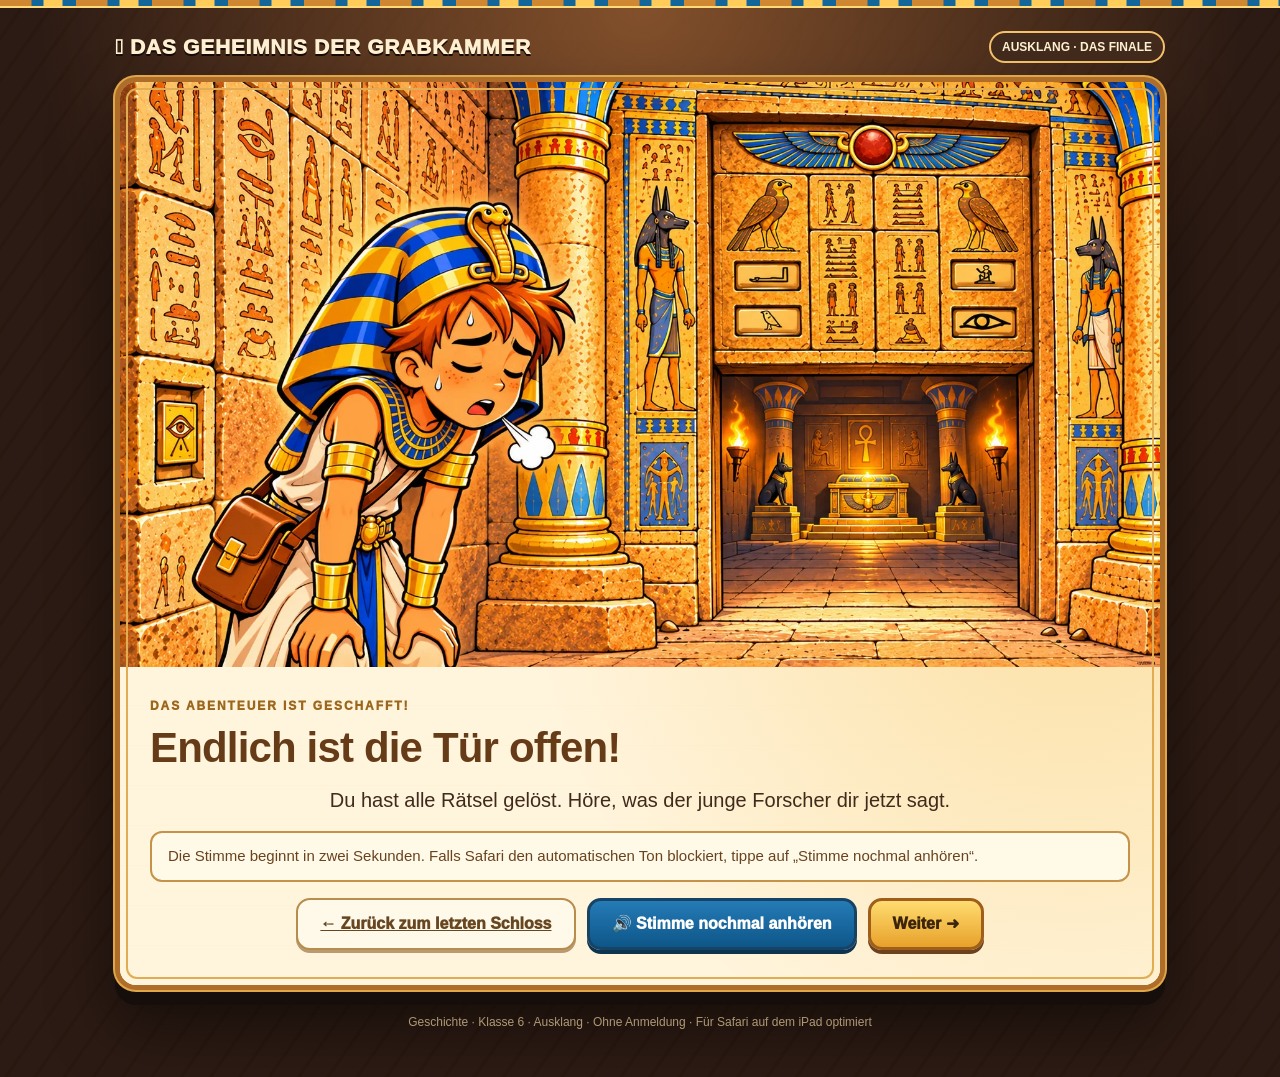
<file: ausklang.html>
<!doctype html>
<html lang="de">
<head><meta charset="utf-8"><meta name="viewport" content="width=device-width, initial-scale=1, viewport-fit=cover">
<meta name="theme-color" content="#2c1b14">
<meta name="description" content="Ausklang zum Ägypten-Exit-Game Das Geheimnis der Grabkammer – Geschichte Klasse 6">
<title>Das Geheimnis der Grabkammer – Ausklang</title>
<style>
:root{--ink:#402a1c;--sand:#fff0d1;--sand2:#f9d99b;--gold:#ebaa36;--golddeep:#986121;--navy:#124b79;--azure:#1473b5;--dark:#23150f;--cream:#fff8e8;--success:#20725a;--danger:#9b4036}
*{box-sizing:border-box}
html{min-height:100%;background:#291a12;scroll-behavior:smooth}
body{margin:0;color:var(--ink);font-family:Trebuchet MS,Arial,Helvetica,sans-serif;background:radial-gradient(circle at 50% 0,#83502b 0,transparent 600px),repeating-linear-gradient(125deg,#2c1b14 0,#2c1b14 20px,#291810 21px,#291810 24px);min-height:100vh}
button{font:inherit;cursor:pointer;-webkit-tap-highlight-color:transparent;touch-action:manipulation}
button:focus-visible,[tabindex]:focus-visible,input:focus-visible{outline:4px solid #1083c5;outline-offset:3px}
button:disabled{cursor:not-allowed;opacity:.52;filter:grayscale(.4)}
[hidden],.hidden{display:none!important}
.wrap{max-width:1080px;margin:0 auto;padding:13px 15px 42px}
.topline{height:8px;background:repeating-linear-gradient(90deg,#cf8831 0 31px,#12669a 32px 43px,#ffcc59 44px 62px,#12669a 63px 76px);border-bottom:2px solid #ffda77}
header{display:flex;align-items:center;justify-content:space-between;gap:12px;margin:10px 0 14px;color:#fff1d1}
.logo{font-size:clamp(15px,3vw,21px);font-weight:1000;letter-spacing:.035em;text-shadow:0 2px 0 #170b07}
.header-pill{border:2px solid #f6c16a;background:#422b1c;padding:7px 11px;border-radius:999px;white-space:nowrap;font-size:12px;font-weight:900}
.frame{overflow:hidden;border-radius:21px;border:5px solid #ae6d29;background:var(--sand);box-shadow:0 0 0 2px #e0a749,0 15px 0 #160e0a,0 35px 60px #08040288;position:relative}
.frame:before{content:"";position:absolute;inset:6px;border:2px solid #e2ad52;border-radius:11px;pointer-events:none;z-index:10}
.screen{animation:screenIn .4s ease-out both}
@keyframes screenIn{from{opacity:.6;transform:translateY(5px)}to{opacity:1;transform:none}}
.story-art{position:relative;overflow:hidden;background:#6b3a1f}
.story-art img{display:block;width:100%;height:auto}
.story-art img.intro-art{aspect-ratio:1672/941;object-fit:cover}
.story-art-help{max-height:60vh}
.story-art-help img{max-height:60vh;object-fit:cover;object-position:center 46%}
.reply-bubble{position:absolute;right:5%;bottom:7%;max-width:46%;background:white;border:5px solid #282018;border-radius:50% 50% 44% 48%;box-shadow:0 6px 0 #0004;padding:18px 24px;transform:rotate(-4deg);font-weight:1000;font-size:clamp(19px,4.3vw,43px);color:#23211f;text-align:center}
.reply-bubble:after{content:"";position:absolute;left:16%;bottom:-17px;width:30px;height:26px;background:white;clip-path:polygon(0 0,100% 0,0 100%)}
.body{padding:clamp(17px,3.8vw,36px);background:radial-gradient(circle at 95% -35%,#fce0a4,transparent 50%),repeating-linear-gradient(0deg,#fff4dc 0,#fff4dc 39px,#fff0d4 40px)}
.stage{font-size:12px;letter-spacing:.16em;font-weight:1000;color:#9c671d;text-transform:uppercase;margin:0 0 9px}
h1{font-size:clamp(27px,5vw,44px);line-height:1.1;margin:0 0 14px;color:#663b18;letter-spacing:-.02em}
h2{font-size:clamp(23px,4vw,32px);line-height:1.15;margin:0 0 14px;color:#663b18}
h3{font-size:19px;margin:4px 0 11px}
p{line-height:1.55}.lead{font-size:clamp(16px,2.4vw,19px);line-height:1.54;max-width:780px;margin:0 0 10px}
.actions{display:flex;gap:11px;flex-wrap:wrap;align-items:center;margin-top:21px}
.btn{border-radius:14px;min-height:52px;padding:12px 22px;display:inline-flex;gap:9px;align-items:center;justify-content:center;font-weight:1000;font-size:16px;transition:transform .12s,filter .12s;box-shadow:0 4px 0 #6c421e}
.btn:active:not(:disabled){transform:translateY(3px);box-shadow:0 1px 0 #6c421e}
.btn-primary{color:#3d250c;border:3px solid #9f5e19;background:linear-gradient(180deg,#ffdc70,#e8a12a)}
.btn-blue{color:#fff;border:3px solid #174364;background:linear-gradient(#257bb6,#0e5689);box-shadow:0 4px 0 #0c3450}
.btn-light{color:#674721;border:2px solid #b78c4d;background:#fff9e9;box-shadow:0 3px 0 #ba9a70}
.back-button{min-width:118px}
.chips{display:flex;gap:6px;align-items:center;flex-wrap:wrap;margin:0 0 14px}
.chip{font-size:11px;font-weight:1000;border:2px solid #c8a16a;background:#fff2d3;color:#775129;padding:6px 9px;border-radius:999px}
.chip.active{background:#0d6096;border-color:#0b4166;color:white}
.chip.passed{background:#e4f4e8;border-color:#79a587;color:#206242}
.video-grid{display:grid;grid-template-columns: minmax(260px,350px) 1fr;gap:25px;align-items:center}
.video-shell{background:#24130d;border:7px solid #9a5a24;border-radius:18px;padding:8px;box-shadow:0 8px 0 #79441e;max-width:350px;width:100%;margin:0 auto}
video{display:block;width:100%;height:auto;max-height:58vh;background:#211912;border-radius:8px;aspect-ratio:9/16;object-fit:contain}
.video-playbar{display:flex;align-items:center;gap:12px;justify-content:center;margin:14px 0 7px}
.video-playbar .btn{width:100%}
.video-meta{font-size:13px;font-weight:900;color:#f3d28e;display:flex;justify-content:space-between;gap:10px;padding:4px 1px}
.track{height:9px;border-radius:100px;background:#744a30;overflow:hidden;border:1px solid #af8254;margin-top:9px}
.track .fill{height:100%;width:0%;background:linear-gradient(90deg,#e2a342,#ffdc74);transition:width .15s linear}
.video-copy{font-size:16px;line-height:1.6}
.lockline{display:flex;align-items:center;gap:8px;color:#8d4f26;font-size:14px;font-weight:900;margin-top:12px}
.lockline.ready{color:var(--success)}
.task-layout{display:grid;grid-template-columns:minmax(240px,.8fr) minmax(0,1.2fr);gap:20px;align-items:start}
.illustration{background:white;border:4px solid #d2a25c;border-radius:18px;overflow:hidden;box-shadow:0 5px 0 #c69b62}
.illustration img{display:block;width:100%;height:auto}
.illustration figcaption{padding:10px 14px;font-size:13px;color:#785a37;background:#fff5db;line-height:1.4}
.steps{display:grid;gap:9px;margin:10px 0}
.step{border:2px solid #b77c3a;border-radius:12px;background:linear-gradient(120deg,#fffdf6,#ffe9be);min-height:63px;padding:8px;display:grid;grid-template-columns:30px minmax(0,1fr) 100px;gap:8px;align-items:center;cursor:pointer;touch-action:pan-y;user-select:none;-webkit-user-select:none;box-shadow:0 2px 0 #e0bd81}
.step.selected{border-color:#1270aa;background:#d5edfd;box-shadow:0 0 0 3px #8accf2}
.step.dragging{opacity:.5}
.step .num{width:30px;height:30px;border-radius:50%;background:#275f84;color:white;display:grid;place-items:center;font-weight:1000}
.step .sentence{font-size:14px;line-height:1.28;font-weight:900}
.shift{display:flex;gap:5px}.shift button{width:42px;height:43px;border:2px solid #be9156;background:#fff7e5;border-radius:8px;color:#2a5b7c;font-size:21px;font-weight:900}
.shift button:disabled{opacity:.3}
.feedback{padding:13px 14px;border-radius:12px;border:2px solid #d2a45f;background:#fff7e6;font-size:14px;line-height:1.55;font-weight:800;margin-top:13px}
.feedback.bad{background:#fff0e8;border-color:#bc6354;color:#8c3b30}
.feedback.good{background:#e5f5ec;border-color:#78ad90;color:#175941}
.hint{padding:11px 14px;background:#f3f8e5;border:2px dashed #90a776;border-radius:12px;line-height:1.5;margin:10px 0;font-size:14px}
.question-list{display:grid;gap:11px;margin:20px 0 8px}
.option{display:flex;gap:15px;align-items:flex-start;border:3px solid #c2944b;background:#fffaf0;border-radius:14px;padding:15px;cursor:pointer;transition:background .15s,border-color .15s;line-height:1.4;font-weight:750}
.option input{accent-color:#135e99;transform:scale(1.45);margin:5px 2px 0 3px;flex:none}
.option:has(input:checked){border-color:#1875aa;background:#e5f3fb}
.option.correct{border-color:#39956e;background:#e0f4e5}
.option.wrong{border-color:#b35243;background:#fff0e8}
.glyph-stage{text-align:center;display:flex;flex-direction:column;align-items:center;gap:2px}
.glyph-reveal{width:clamp(145px,30vw,240px);height:clamp(145px,30vw,240px);display:grid;place-items:center;margin:15px auto;background:radial-gradient(circle at 30% 20%,#ffd993,#d2a05a 75%,#8d5a2d);border:10px ridge #9e622b;border-radius:24px;box-shadow:0 10px 0 #9a5e2b,0 0 42px #eebc55aa;animation:rise 1s ease-out both}
.glyph-reveal img{display:block;width:80%;height:80%;object-fit:contain}
.glyph-note{font-size:19px;font-weight:1000;color:#8c5b22}
.glyph-actual{font-size:13px;opacity:.85}
@keyframes rise{0%{opacity:0;transform:scale(.64) rotate(-10deg)}75%{transform:scale(1.06) rotate(2deg)}100%{opacity:1;transform:scale(1)}}
.door-layout{display:flex;flex-direction:column;align-items:center;gap:17px}
.door-frame{position:relative;width:min(100%,585px);background:#8e4a1d;border:6px solid #b7823b;border-radius:13px;box-shadow:0 10px 0 #75421e,0 22px 38px #7047257d;overflow:hidden}
.door-frame img.door-art{display:block;width:100%;height:auto;aspect-ratio:1182/1330}
/* Upper left recess in the uploaded 1182 x 1330 image: approx x=226–385 and y=604–674. */
.insert-tile{position:absolute;left:20.3%;top:46.28%;width:12.25%;height:3.75%;background:linear-gradient(155deg,#f8c575,#c88739 75%,#9c6023);border:1px solid #6e3b17;border-radius:6px;box-shadow:inset 2px 2px 4px #ffe19a,inset -2px -3px 3px #8e501e,0 1px 4px #1d0d06b6;display:flex;align-items:center;justify-content:center;opacity:0;z-index:2}
.insert-tile img{width:94%;height:94%;object-fit:contain;filter:sepia(.3) contrast(1.25)}
.insert-tile.inserting{animation:insertion 3.2s cubic-bezier(.21,.69,.24,1) forwards}
.insert-tile.placed{opacity:1}
@keyframes insertion{
0%{opacity:0;transform:translate(206%,650%) scale(2.7) rotate(-19deg);filter:brightness(1.55);}
12%{opacity:1;}
62%{opacity:1;transform:translate(26%,90%) scale(1.35) rotate(-7deg);filter:brightness(1.1);}
82%{transform:translate(0,0) scale(1.05) rotate(0);filter:brightness(1.25);}
93%{transform:translate(0,0) scale(.94) rotate(0);filter:brightness(1.35);}
100%{opacity:1;transform:translate(0,0) scale(1);filter:brightness(1);}}
.door-glow{pointer-events:none;position:absolute;left:20%;top:45.8%;width:13%;height:5%;border-radius:13px;opacity:0;box-shadow:0 0 25px 12px #ffd66c,0 0 55px 18px #ffe88f70;z-index:1}
.door-glow.flash{animation:flash 2.6s 1.2s both}
@keyframes flash{0%,100%{opacity:0}40%{opacity:1}70%{opacity:.4}}
.door-complete{padding:17px;text-align:center;background:#ecf7e7;border:2px solid #82ae73;border-radius:13px;width:100%;max-width:640px}
.door-complete h2{color:#29654b;margin-bottom:7px}
.footer{text-align:center;color:#f0d4a4;font-size:12px;line-height:1.4;margin:24px 10px 5px}
@media (max-width:730px){.video-grid,.task-layout{grid-template-columns:1fr}.video-grid{gap:16px}.video-shell{max-width:315px}.video-copy{order:-1}.illustration{max-width:480px;margin:0 auto}.illustration img{max-height:320px;object-fit:contain}.step .sentence{font-size:13.5px}.reply-bubble{bottom:5%;max-width:48%;padding:10px 13px}}
@media (max-width:450px){.wrap{padding:7px 7px 35px}header{margin:6px 2px 10px}.logo{font-size:13px}.header-pill{font-size:10px;padding:5px 7px}.frame{border-width:3px;border-radius:15px}.body{padding:16px 13px 24px}.btn{width:100%;padding:12px 13px}.actions{flex-direction:column;align-items:stretch}.option{padding:12px;gap:11px}.reply-bubble{border-width:3px;max-width:54%;font-size:20px}.story-art-help img{min-height:220px;object-fit:cover}.step{grid-template-columns:29px minmax(0,1fr) 98px;gap:5px;padding:7px 5px}.shift button{width:43px}.chips{display:none}}
@media (prefers-reduced-motion:reduce){*,*:before,*:after{scroll-behavior:auto!important;animation-duration:.01ms!important;transition-duration:.01ms!important}.insert-tile.inserting{opacity:1;transform:none}}




.intro-figure{background:#7f441e;position:relative}
.intro-figure img{width:100%;max-height:70vh;object-fit:contain;display:block}
.audio-status{background:#fff7de;border:2px solid #d7a762;border-radius:12px;padding:10px 15px;font-size:15px;margin-top:14px;min-height:48px;line-height:1.45}
.prose{font-size:clamp(16px,2.1vw,19px);max-width:890px;line-height:1.7}
.prose p{margin:0 0 18px}
.sort-help{background:#fff9e9;border:2px solid #be944d;border-radius:12px;padding:13px 16px;line-height:1.6;margin:14px 0}
.sort-help .prose{font-size:16px}
.pick-list{display:flex;flex-wrap:wrap;gap:9px;margin:16px 0;min-height:80px}
.pick{border:2px solid #b5884b;background:#fff9ea;color:#573319;padding:11px 14px;border-radius:12px;min-height:48px;line-height:1.3;font-size:15px;font-weight:800}
.pick.selected{border:3px solid #106da4;background:#d9edff;box-shadow:0 0 0 2px #8bc8eb}
.pick:focus-visible{outline:3px solid #0871b3}
.pick.used{opacity:.5}
.sort-move{display:flex;flex-wrap:wrap;gap:12px;justify-content:center;align-items:center;margin:14px 0 20px}
.sort-zone-grid{display:grid;grid-template-columns:1fr 1fr;gap:14px}
.sort-zone{border:3px solid #a77834;background:linear-gradient(#fff7df,#f6dfb1);border-radius:16px;padding:14px;min-height:220px}
.sort-zone h3{text-align:center;font-size:clamp(17px,2.4vw,21px);margin-bottom:12px}
.sort-zone p{text-align:center;margin:0 0 12px;font-size:13px}
.assigned-list{display:flex;flex-wrap:wrap;gap:9px;align-content:flex-start;min-height:100px}
.assigned{border:2px solid #9c6a33;background:white;color:#5c3b1e;border-radius:10px;padding:10px 12px;font-size:14px;font-weight:800;min-height:43px}
.assigned:focus-visible{outline:3px solid #0b78be}
.sort-count{margin:10px auto;text-align:center;font-weight:900}
.sentence-board{display:grid;gap:20px}
.sentence-target{min-height:120px;background:linear-gradient(#fff2d2,#ffe6b0);border:3px dashed #bf843a;padding:18px;border-radius:15px;display:flex;gap:9px;flex-wrap:wrap;align-content:center}
.sentence-pieces{display:flex;gap:11px;flex-wrap:wrap;padding:7px 0;min-height:130px}
.sentence-piece{border:2px solid #ac7840;border-radius:13px;padding:12px 15px;background:#fffaf0;min-height:49px;line-height:1.3;font-weight:900;font-size:16px;color:#593719;cursor:pointer}
.sentence-target .sentence-piece{background:#e3f3fb;border-color:#367fa7}
.sentence-prompt{font-size:14px;color:#735a41}
.glyph3-box{display:flex;justify-content:center;align-items:center;width:235px;height:220px;max-width:90%;margin:10px auto 20px;border-radius:20px;border:9px ridge #9b6628;background:radial-gradient(#fff3cb,#efcc81 70%,#bd8541);box-shadow:0 10px 28px #7a481f44;animation:rise .8s both}
.glyph3-box img{display:block;width:auto;height:76%;max-width:76%;object-fit:contain;filter:drop-shadow(0 2px 0 #fff3d1)}
.s3-door{display:flex;flex-direction:column;align-items:center;gap:14px}
.s3-door .door-frame{width:min(100%,585px)}
.s3-door .tile{position:absolute;display:flex;justify-content:center;align-items:center;width:12.25%;height:3.75%;border-radius:6px;border:1px solid #703d1b;background:linear-gradient(155deg,#f8c575,#c88739 75%,#9c6023);box-shadow:inset 2px 2px 4px #ffe19a,inset -2px -3px 3px #8e501e,0 1px 4px #1d0d06b6;z-index:2}
.s3-door .tile img{height:94%;width:94%;object-fit:contain}
.s3-door .tile-first{left:20.3%;top:46.28%}
.s3-door .tile-second{left:20.3%;top:58.6%}
.s3-door .tile-second span{font-family:"Noto Sans Egyptian Hieroglyphs","Segoe UI Historic",serif;font-size:clamp(14px,2.5vw,25px);color:#5f341d;line-height:1}
.s3-door .tile-third{left:69.2%;top:46.28%;opacity:0}
.s3-door .tile-third.flying{animation:s3TileFlight 3.1s cubic-bezier(.22,.73,.22,1) forwards}
.s3-door .tile-third.done{opacity:1}
.s3-door .door-glow.third-glow{left:68.9%;top:45.8%;width:13%;height:5%}
@keyframes s3TileFlight{0%{opacity:0;transform:translate(-235%,560%) scale(2.9) rotate(20deg)}12%{opacity:1}68%{transform:translate(-25%,100%) scale(1.35) rotate(6deg)}90%{transform:translate(0,0) scale(.94)}100%{opacity:1;transform:none}}
.screen-caption{font-size:13px;color:#785c3b}
@media(max-width:730px){.sort-zone-grid{grid-template-columns:1fr}.sort-zone{min-height:160px}.sort-move .btn{min-width:170px;flex:1}.sentence-piece{font-size:15px}}
@media(max-width:480px){.sort-move{flex-direction:column}.sort-move .btn{width:100%}.pick{font-size:14px}.intro-figure img{max-height:58vh}.sort-zone{padding:10px}}


/* Station 4: Das Totengericht */
.s4-prose{font-size:clamp(16px,2.2vw,19px);line-height:1.65;max-width:900px}
.s4-prose p{margin:0 0 16px}
.s4-image{width:100%;height:auto;display:block}
.s4-hero{background:#c68736;overflow:hidden;position:relative}
.s4-hero img{max-height:75vh;object-fit:contain;background:#9d571b}
.s4-status{margin:12px 0;padding:12px 15px;border:2px solid #d7a45e;border-radius:11px;background:#fff7df;font-size:14px;min-height:43px;line-height:1.5}
.s4-help{margin:16px 0;background:#fffdf3;border:2px solid #d1a266;border-radius:13px;padding:17px}
.s4-help h2{margin-top:0}
.s4-figure{position:relative;display:block;margin:10px auto 0;width:100%;max-width:1050px;background:#edb46e;border:3px solid #bc812d;border-radius:14px;overflow:hidden;aspect-ratio:1672/941}
.s4-figure img{display:block;width:100%;height:100%;object-fit:contain}
.s4-hotspot{position:absolute;left:var(--x);top:var(--y);transform:translate(-50%,-50%);width:clamp(34px,4.8vw,56px);height:clamp(34px,4.8vw,56px);border-radius:50%;border:3px solid #fff4bc;box-shadow:0 2px 0 #60360c,0 2px 12px #160c0c88;background:#135c8ecc;color:white;display:grid;place-items:center;font-size:clamp(16px,2vw,24px);font-weight:1000;z-index:2;touch-action:manipulation}
.s4-hotspot:focus-visible,.s4-hotspot.active{background:#f3c95d;color:#35200e;border-color:#fff1af;outline:3px solid #1484bf}
.s4-hotspot.assigned{background:#328458d9;border-color:#d5ffde}
.s4-hotspot.drag-over{background:#f3bc40;border-color:white;transform:translate(-50%,-50%) scale(1.15)}
.s4-dropdown{margin:17px auto;max-width:960px;padding:16px 20px;background:#fffdf2;border:2px solid #c3914f;border-radius:13px;line-height:1.65}
.s4-dropdown h3{margin-top:0}
.s4-help ul,.s4-dropdown ul{margin:8px 0 12px;padding-left:22px}
.s4-dropdown ul li{margin:4px 0}
.s4-instruction{font-size:14px;color:#735637;line-height:1.55}
.s4-pool{display:grid;grid-template-columns:repeat(2,minmax(0,1fr));gap:12px;margin:14px 0}
.s4-card{border:2px solid #b9813f;border-radius:13px;background:linear-gradient(160deg,#fffef6,#f9e3bc);box-shadow:0 3px 0 #9b682c;padding:13px 16px;cursor:grab;user-select:none;-webkit-user-select:none;touch-action:none;min-height:115px;text-align:left;color:#513719;font-family:inherit}
.s4-card:active{cursor:grabbing}
.s4-card.active,.s4-card.dragging{background:#ddecfa;border-color:#1473a8;outline:3px solid #98d4f0}
.s4-card strong{font-size:17px}
.s4-card ul{padding-left:21px;margin:8px 0 0;font-size:14px;line-height:1.45}
.s4-card li{margin:4px 0}
.s4-selected{padding:10px 15px;background:#edf5fc;border:2px solid #6eaccb;border-radius:10px;color:#164568;font-weight:900;line-height:1.5}
.s4-assigned-summary{display:grid;grid-template-columns:repeat(5,minmax(0,1fr));gap:8px;margin:15px auto}
.s4-assigned-summary button{border:2px solid #b4864f;background:#fff7df;border-radius:9px;padding:10px 7px;min-height:67px;font-size:13px;color:#68441f;font-weight:800}
.s4-assigned-summary button.has-card{border-color:#287d58;background:#e1f6e7}
.s4-assigned-summary strong{display:block;font-size:17px}
.s4-glyph{width:clamp(190px,38vw,325px);height:clamp(154px,25vw,235px);padding:12px;display:flex;justify-content:center;align-items:center;background:radial-gradient(circle,#fff2ca,#dfb46b 70%,#a16d32);border:10px ridge #9f662d;border-radius:19px;box-shadow:0 8px 22px #6e431a66;margin:15px auto}
.s4-glyph img{display:block;width:82%;height:72%;max-width:93%;object-fit:contain;filter:drop-shadow(1px 2px 0 #fff1cd)}
.s4-door{display:flex;flex-direction:column;align-items:center;gap:15px}
.s4-door .door-frame{width:min(100%,585px)}
.s4-door .tile{position:absolute;display:flex;align-items:center;justify-content:center;width:12.25%;height:3.75%;background:linear-gradient(155deg,#f8c575,#c88739 75%,#9c6023);border:1px solid #6e3b17;border-radius:6px;box-shadow:inset 2px 2px 4px #ffe19a,inset -2px -3px 3px #8e501e,0 1px 4px #1d0d06b6;z-index:2}
.s4-door .tile img{height:94%;width:94%;object-fit:contain}
.s4-door .tile-one{left:20.3%;top:46.28%}
.s4-door .tile-two{left:20.3%;top:58.6%}
.s4-door .tile-three{left:69.2%;top:46.28%}
.s4-door .tile-four{left:69.2%;top:58.6%;opacity:0}
.s4-door .tile-two span{font-family:"Noto Sans Egyptian Hieroglyphs","Segoe UI Historic",serif;color:#5d3216;font-size:clamp(14px,2.5vw,25px);line-height:1}
.s4-door .tile-four.flying{animation:s4Fly 3s cubic-bezier(.22,.68,.2,1) forwards}
.s4-door .tile-four.done{opacity:1}
.s4-door .fourth-glow{left:68.9%;top:58.2%;width:13%;height:5%}
@keyframes s4Fly{0%{opacity:0;transform:translate(-265%,300%) scale(3.1) rotate(24deg)}13%{opacity:1}65%{transform:translate(-19%,55%) scale(1.3) rotate(8deg)}92%{transform:translate(0,0) scale(.9)}100%{opacity:1;transform:none}}
.s4-door .door-frame.rattling{animation:s4Rattle 1.6s linear both}
@keyframes s4Rattle{0%,100%{transform:translate(0,0) rotate(0)}8%,26%,50%,68%,86%{transform:translate(-7px,3px) rotate(-.5deg)}17%,38%,60%,76%,94%{transform:translate(7px,-3px) rotate(.5deg)}}
.s4-door-message{font-size:clamp(18px,2.6vw,25px);font-weight:900;color:#6f3c16;text-align:center}
@media(max-width:730px){.s4-assigned-summary{grid-template-columns:repeat(2,minmax(0,1fr))}.s4-pool{grid-template-columns:1fr}.s4-card{touch-action:none}.s4-hero img{max-height:60vh}}
@media(max-width:460px){.s4-hotspot{width:30px;height:30px;border-width:2px;font-size:16px}.s4-assigned-summary{grid-template-columns:repeat(2,minmax(0,1fr))}.s4-card{padding:10px 12px;min-height:104px}.s4-card strong{font-size:16px}}


/* Ausklang – ruhige Abschlussseiten im Stil des Exit-Games */
.outro-frame{position:relative;background:#5e321d;overflow:hidden}
.outro-art{display:block;width:100%;height:auto;aspect-ratio:1672/941;object-fit:contain}
.outro-body{padding:clamp(16px,3vw,30px);background:radial-gradient(circle at 92% -35%,#fce0a4,transparent 52%),repeating-linear-gradient(0deg,#fff4dc 0,#fff4dc 39px,#fff0d4 40px)}
.outro-body h1{font-size:clamp(26px,4vw,42px)}
.outro-body .actions{justify-content:center;margin:16px 0 5px}
.outro-audio-note{margin:16px 0 5px;line-height:1.5;min-height:48px;padding:12px 16px;background:#fff9e7;border:2px solid #c5924a;border-radius:12px;font-size:15px;color:#69431f}
.outro-screen[aria-hidden="true"]{display:none}
.outro-screen:not(.hidden){animation:screenIn .35s ease-out both}
.outro-prompt{font-size:clamp(16px,2.3vw,20px);line-height:1.5;max-width:860px;text-align:center;margin:9px auto 0}
@media(max-width:450px){.outro-body .actions{flex-direction:column}.outro-body .btn{width:100%}}
</style>
</head>
<body>
<div class="topline"></div>
<main class="wrap">
<header><div class="logo">𓂀 DAS GEHEIMNIS DER GRABKAMMER</div><div class="header-pill">AUSKLANG · DAS FINALE</div></header>
<section class="frame" aria-label="Ausklang zum Ägypten-Exit-Game">
<section class="screen outro-screen" id="screen-outro1" aria-hidden="false">
<div class="outro-frame"><img class="outro-art" src="ausklang1.webp" alt="Der erschöpfte junge Forscher vor dem nun geöffneten Grabkammertor; dahinter leuchtet die Schatzkammer"></div>
<div class="outro-body">
<p class="stage">Das Abenteuer ist geschafft!</p>
<h1>Endlich ist die Tür offen!</h1>
<p class="outro-prompt">Du hast alle Rätsel gelöst. Höre, was der junge Forscher dir jetzt sagt.</p>
<div class="outro-audio-note" id="outro-status-1" role="status" aria-live="polite">Die Stimme beginnt zwei Sekunden nach dem Öffnen der Seite. Falls Safari den automatischen Ton blockiert, tippe auf „Stimme nochmal anhören“.</div>
<div class="actions">
<a class="btn btn-light" href="station4.html">← Zurück zum letzten Schloss</a>
<button id="outro-repeat-1" type="button" class="btn btn-blue">🔊 Stimme nochmal anhören</button>
<button id="outro-next" type="button" class="btn btn-primary">Weiter ➜</button>
</div></div></section>
<section class="screen outro-screen hidden" id="screen-outro2" aria-hidden="true">
<div class="outro-frame"><img class="outro-art" src="ausklang2.webp" alt="Der erschöpfte Forscher geht unter blauem Himmel aus der ägyptischen Pyramide hinaus"></div>
<div class="outro-body">
<p class="stage">Draußen vor der Pyramide</p>
<h1>Ein letzter Gedanke …</h1>
<p class="outro-prompt">Das Abenteuer ist vorbei. Doch eine Frage beschäftigt den jungen Forscher noch.</p>
<div class="outro-audio-note" id="outro-status-2" role="status" aria-live="polite">Die Stimme beginnt zwei Sekunden nach dem Öffnen der Seite.</div>
<div class="actions">
<button id="outro-back" type="button" class="btn btn-light">← Zurück</button>
<button id="outro-repeat-2" type="button" class="btn btn-blue">🔊 Stimme nochmal anhören</button>
<a class="btn btn-primary" href="ewiges-leben.html">⭐ Aufgaben für ganz Schnelle ➜</a>
<a class="btn btn-light" href="index.html">↻ Exit-Game von vorne starten</a>
</div></div></section>
</section>
<p class="footer">Geschichte · Klasse 6 · Ausklang · Ohne Anmeldung · Für Safari auf dem iPad optimiert</p>
</main>
<audio id="outro-audio-1" preload="metadata" src="ausklang1.mp3"></audio>
<audio id="outro-audio-2" preload="metadata" src="ausklang2.mp3"></audio>
<script>
(function(){'use strict';
var $=function(id){return document.getElementById(id)};
var current=0,delayTimer=null,mediaVersion='20261120-outro1';
var rawBase='https://raw.githubusercontent.com/droeseschule/aegypten-exit-game/main/';
function stopAll(){
 if(delayTimer){clearTimeout(delayTimer);delayTimer=null;}
 [1,2].forEach(function(i){var a=$('outro-audio-'+i);a.pause();try{a.currentTime=0}catch(err){}});
}
function message(i,txt){$('outro-status-'+i).textContent=txt}
function play(i){
 if(delayTimer){clearTimeout(delayTimer);delayTimer=null;}
 if(current!==i)return;
 var a=$('outro-audio-'+i);
 [1,2].forEach(function(n){if(n!==i){var other=$('outro-audio-'+n);other.pause();}});
 a.pause();
 try{a.currentTime=0}catch(err){}
 if(a.dataset.unavailable==='yes'){message(i,'⚠️ Die Audiodatei ist nicht erreichbar. Bitte prüfe die Internetverbindung.');return;}
 var p;
 try{p=a.play()}catch(err){p=Promise.reject(err)}
 if(p&&typeof p.then==='function')p.then(function(){
  if(current===i)message(i,'🔊 Die Stimme wird abgespielt. Du kannst sie jederzeit erneut anhören.');
 }).catch(function(err){
  if(current!==i)return;
  if(err&&err.name==='NotAllowedError')message(i,'▶ Safari blockiert die automatische Tonwiedergabe. Tippe auf „Stimme nochmal anhören“.');
  else if(err&&err.name==='AbortError')return;
  else message(i,'⚠️ Die Aufnahme konnte nicht gestartet werden. Tippe bitte erneut auf „Stimme nochmal anhören“.');
 });
}
function show(i){
 stopAll();current=i;
 [1,2].forEach(function(n){var screen=$('screen-outro'+n),active=n===i;screen.classList.toggle('hidden',!active);screen.setAttribute('aria-hidden',String(!active))});
 message(i,'Die Stimme beginnt in zwei Sekunden. Falls Safari den automatischen Ton blockiert, tippe auf „Stimme nochmal anhören“.');
 window.scrollTo(0,0);
 delayTimer=setTimeout(function(){delayTimer=null;play(i)},2000);
}
function setupMedia(){
 document.querySelectorAll('.outro-art').forEach(function(img){
  var asset=img.getAttribute('src');
  img.addEventListener('error',function(){
   if(img.dataset.fallback==='yes'){
    if(img.dataset.warned==='yes')return;
    img.dataset.warned='yes';
    var p=document.createElement('p');p.className='outro-audio-note';p.textContent='⚠️ Das Bild konnte nicht geladen werden. Bitte überprüfe die Internetverbindung.';
    img.insertAdjacentElement('afterend',p);
    return;
   }
   img.dataset.fallback='yes';img.src=rawBase+asset+'?v='+mediaVersion;
  });
  img.src=asset+'?v='+mediaVersion;
 });
 [1,2].forEach(function(i){
  var a=$('outro-audio-'+i),asset=a.getAttribute('src');
  a.addEventListener('error',function(){
   if(a.dataset.fallback==='yes'){a.dataset.unavailable='yes';if(current===i)message(i,'⚠️ Die Audiodatei konnte nicht geladen werden. Bitte überprüfe die Internetverbindung.');return;}
   a.dataset.fallback='yes';a.src=rawBase+asset+'?v='+mediaVersion;a.load();
  });
  a.src=asset+'?v='+mediaVersion;
 });
}
$('outro-repeat-1').addEventListener('click',function(){play(1)});
$('outro-repeat-2').addEventListener('click',function(){play(2)});
$('outro-next').addEventListener('click',function(){show(2)});
$('outro-back').addEventListener('click',function(){show(1)});
window.addEventListener('pagehide',stopAll);
setupMedia();show(new URLSearchParams(window.location.search).get('seite')==='2'?2:1);
})();
</script>
<script src="neustart.js?v=1"></script>
</body></html>
</file>
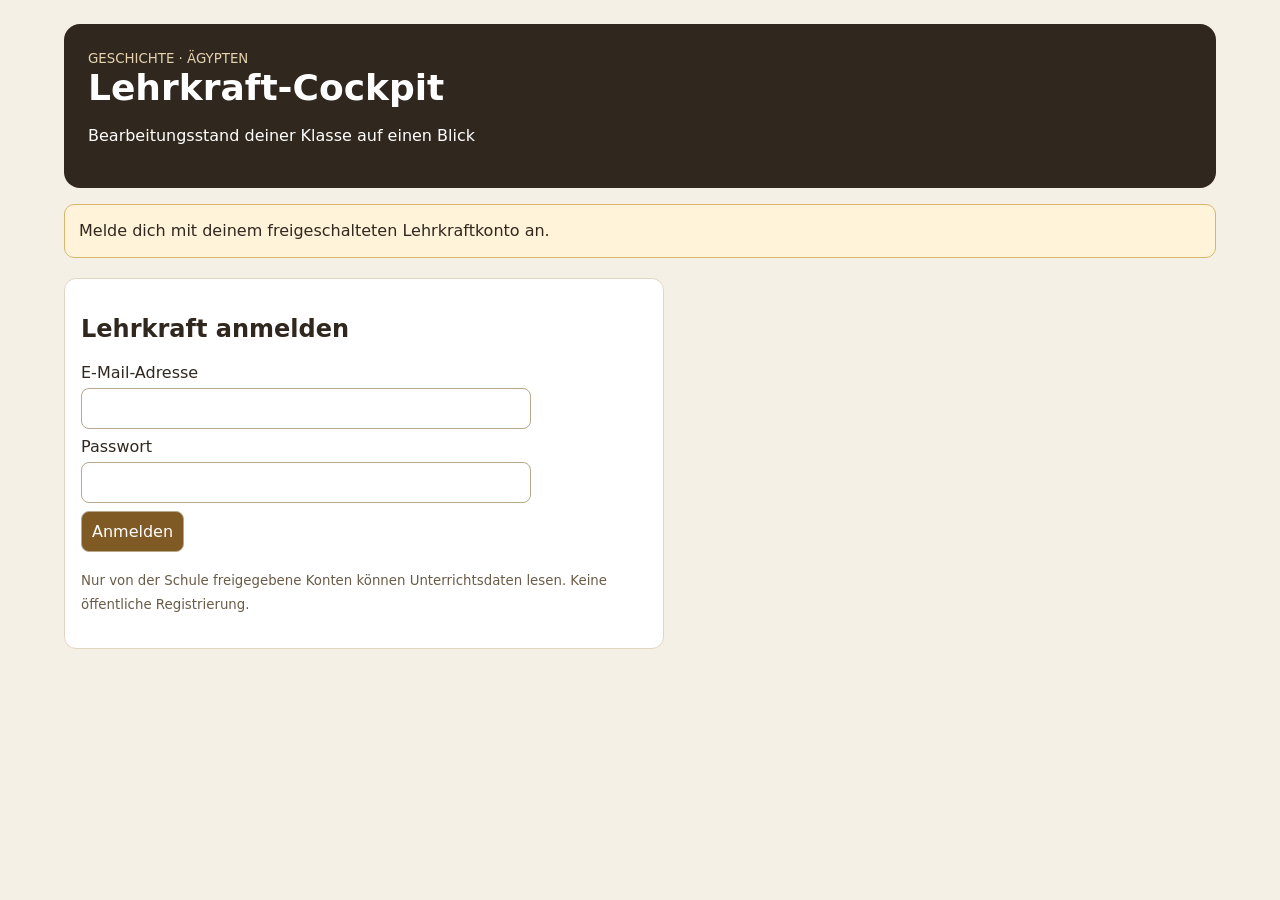
<file: lehrkraft.html>
<!doctype html>
<html lang="de"><head><meta charset="utf-8"><meta name="viewport" content="width=device-width,initial-scale=1"><meta name="referrer" content="no-referrer"><meta name="robots" content="noindex,nofollow"><title>Ägypten · Lehrkraft-Cockpit</title><style>
*{box-sizing:border-box}body{margin:0;background:#f5f0e6;color:#30271e;font:16px system-ui,sans-serif}main{max-width:1200px;margin:auto;padding:24px}header{background:#30271e;color:#fff;padding:24px;border-radius:16px}h1{margin:0;font-size:clamp(24px,4vw,36px)}p{line-height:1.5}.note{background:#fff4d9;border:1px solid #d9b66c;padding:14px;border-radius:10px}.stats{display:grid;grid-template-columns:repeat(auto-fit,minmax(140px,1fr));gap:12px;margin:20px 0}.stat,article{background:white;border:1px solid #e2d6c2;border-radius:12px;padding:16px}.stat strong{display:block;font-size:32px}.controls{display:flex;gap:10px;flex-wrap:wrap;margin:16px 0}button,select,input{font:inherit;padding:10px;border:1px solid #b9a78c;border-radius:8px;background:white;color:inherit}button{cursor:pointer}button.primary{background:#805a24;color:white}table{width:100%;border-collapse:collapse;text-align:left}th,td{padding:12px 8px;border-bottom:1px solid #e8e0d4}th{font-size:13px;color:#6a5b47}progress{width:110px;accent-color:#a67b35}.table{overflow:auto}.done{color:#167049}.idle{color:#a34b15}.bars{display:grid;gap:8px}.bar{display:grid;grid-template-columns:minmax(130px,220px) 1fr 30px;align-items:center;gap:10px}.track{background:#ece4d7;height:12px;border-radius:8px;overflow:hidden}.fill{background:#b18a49;height:100%}small{color:#6a5b47}header small{color:#e6d3af}footer{margin-top:18px} 
[hidden]{display:none!important}label{display:block;margin:8px 0}label input{display:block;width:100%;max-width:450px;margin:6px 0}button:disabled{opacity:.55;cursor:not-allowed}#joinlink{width:100%;min-width:200px;flex:1}#login{max-width:600px;margin:20px 0}#session{max-width:100%} .danger{color:#8c211b}.err{color:#8c211b}.muted{color:#6a5b47}
</style></head><body><main><header><small>GESCHICHTE · ÄGYPTEN</small><h1>Lehrkraft-Cockpit</h1><p>Bearbeitungsstand deiner Klasse auf einen Blick</p></header>
<p class="note" id="notice" role="status" aria-live="polite">Melde dich mit deinem freigeschalteten Lehrkraftkonto an.</p>
<article id="login"><h2>Lehrkraft anmelden</h2><form id="loginform"><label>E-Mail-Adresse<input type="email" id="email" autocomplete="username" required></label><label>Passwort<input type="password" id="password" autocomplete="current-password" required></label><button class="primary" id="loginbtn" type="submit">Anmelden</button></form><p><small>Nur von der Schule freigegebene Konten können Unterrichtsdaten lesen. Keine öffentliche Registrierung.</small></p></article>
<section id="cockpit" hidden><div class="controls"><button id="logout">Abmelden</button></div>
<article><h2>Unterrichtssitzung</h2><form id="createform" class="controls"><input id="title" maxlength="80" required placeholder="z. B. Klasse 6b – Totenkult" aria-label="Sitzungsbezeichnung"><label style="margin:0">Bearbeitungszeit (Min.)<input id="create-minutes" type="number" inputmode="numeric" min="1" max="120" step="1" value="35" required style="width:120px"></label><button class="primary" type="submit">Neue Sitzung starten</button></form><div class="controls"><select id="session" aria-label="Unterrichtssitzung auswählen"><option value="">Sitzung auswählen</option></select><button id="close" disabled>Sitzung beenden</button><button id="delete" class="danger" disabled>Sitzung löschen</button></div><p id="sessioninfo"></p><section id="timer-control" hidden style="background:#fff8e8;border:1px solid #d9b66c;border-radius:10px;padding:16px;margin:16px 0"><h3 style="margin:0 0 8px">Timer-Steuerung</h3><p id="timer-current" style="margin:0 0 8px"></p><form id="timer-form" class="controls" style="align-items:end"><label style="margin:0">Bearbeitungszeit in Minuten<input id="timer-minutes" type="number" inputmode="numeric" min="1" max="120" step="1" value="35" required style="width:145px"></label><button class="primary" type="submit">Timer speichern</button><button id="timer-default" type="button">35 Minuten</button></form><p><small>Die Zeit zählt ab dem jeweiligen Klick auf „Ich bin bereit“. Änderungen gelten auch für laufende Spiele und starten den Timer nicht neu. Bei einer Verkürzung unter die bereits verstrichene Zeit beginnt unmittelbar nach dem nächsten Abruf die Abschlusssequenz. Bereits abgeschlossene Spiele werden nicht unterbrochen.</small></p><p id="timer-feedback" role="status" aria-live="polite"></p></section><div id="share" hidden><label for="joinlink">Schülerlink – nur an die Klasse weitergeben</label><div class="controls"><input readonly id="joinlink" aria-label="Schülerlink"><button id="copy">Link kopieren</button></div><small>Die Kinder öffnen diesen Link und geben auf der ersten Seite ihren Vornamen ein. Bei gleichen Vornamen zusätzlich den ersten Buchstaben des Nachnamens.</small></div></article>
<section class="stats" id="stats"></section><article><h2>Verteilung nach Station</h2><div class="bars" id="bars"></div></article><h2>Teilnehmende</h2><div class="controls"><input id="search" placeholder="Name suchen" aria-label="Name suchen"><select id="filter" aria-label="Status"><option value="all">Alle Status</option><option value="active">In Bearbeitung</option><option value="idle">Keine aktuelle Meldung</option><option value="done">Stationen abgeschlossen</option></select><select id="sort" aria-label="Sortierung"><option value="name">Nach Name</option><option value="progress">Nach Fortschritt</option><option value="idle">Nach letzter Meldung</option></select></div><article class="table"><table><thead><tr><th>Name von Seite 1</th><th>Station</th><th>Aktuelle Aufgabe</th><th>Erreichter Stand</th><th>Letzte Meldung</th><th>Status</th></tr></thead><tbody id="rows"></tbody></table><p id="none">Noch keine Teilnehmenden.</p></article><footer><small>Sitzungen bleiben ab Erstellung sieben Tage geöffnet, sofern sie nicht vorher beendet werden. Automatische Aktualisierung alle fünf Sekunden. Die letzte Meldung zeigt die Verbindung, nicht die Aufmerksamkeit oder Leistung eines Kindes. Prozentwert = erreichter Spielschritt, keine Note. Daten werden nach Ablauf/Beenden einer Sitzung automatisch nach etwa 24 Stunden gelöscht; sofortige Löschung ist möglich.</small></footer></section></main>
<script>
'use strict';
const base='https://zitmvcoiqbtqahkjvkcv.supabase.co',key='sb_publishable_rdFAH2iUdkSbZZlbE3K9-w_5sujr5f9';
const $=id=>document.getElementById(id), say=t=>$('notice').textContent=t;
const stages=['Startseite','1 · Mumifizierung','2 · Kanopenkasten','3 · Grabbeigaben','4 · Totengericht','Ausklang / Arbeitsblatt','Bonus · Kreuzworträtsel','Abgeschlossen'];
const tasks=['Namenseingabe','Ich helfe dir','Video ansehen','Mumifizierung zuordnen','Warum mumifizieren?','Erste Hieroglyphe','Grabtür 1','Kanopen-Infotext','Memory','Lückentext','Zweite Hieroglyphe','Grabtür 2','Einführung','Grabbeigaben-Infotext','Grabbeigaben sortieren','Satzpuzzle','Dritte Hieroglyphe','Grabtür 3','Einführung','Totengericht erkunden','Zahlen und Texte zuordnen','Ammit','Vierte Hieroglyphe','Grabtür 4','Ausklang 1','Ausklang 2','Arbeitsblatt','PDF lokal erstellt','Kreuzworträtsel','Kreuzworträtsel gelöst'];
function stage(n){return n===0?0:n<7?1:n<12?2:n<18?3:n<24?4:n<28?5:n<29?6:7}
function el(tag,t,c){let e=document.createElement(tag);if(t!==undefined)e.textContent=t;if(c)e.className=c;return e}
let auth=null,refreshing=null,sessions=[],rows=[],selected='',epoch=0,polling=false,timer=null;
const age=r=>Math.max(0,Math.floor((Date.now()-Date.parse(r.updated_at))/1000)), status=r=>r.furthest_step>=24?'done':age(r)>=180?'idle':'active', percent=r=>Math.round(r.furthest_step/29*100);
function render(){let a=$('stats');a.replaceChildren();for(let [label,n] of [['Angemeldet',rows.length],['In Bearbeitung',rows.filter(r=>status(r)==='active').length],['Stationen abgeschlossen',rows.filter(r=>status(r)==='done').length],['Keine aktuelle Meldung',rows.filter(r=>age(r)>=180).length]]){let d=el('div',undefined,'stat');d.append(el('small',label),el('strong',n));a.append(d)}
let b=$('bars');b.replaceChildren();stages.forEach((label,i)=>{let n=rows.filter(r=>stage(r.current_step)===i).length,d=el('div',undefined,'bar'),t=el('div',undefined,'track'),f=el('div',undefined,'fill');f.style.width=(rows.length?n/rows.length*100:0)+'%';t.append(f);d.append(el('span',label),t,el('span',n));b.append(d)});
let list=rows.filter(r=>r.alias.toLowerCase().includes($('search').value.toLowerCase())&&($('filter').value==='all'||status(r)===$('filter').value)).sort((a,b)=>$('sort').value==='progress'?b.furthest_step-a.furthest_step:$('sort').value==='idle'?age(b)-age(a):a.alias.localeCompare(b.alias,'de'));$('rows').replaceChildren();$('none').hidden=list.length>0;
for(let r of list){let tr=el('tr');for(let v of [r.alias,stages[stage(r.current_step)],tasks[r.current_step]||'Unbekannt'])tr.append(el('td',v));let p=el('progress');p.max=100;p.value=percent(r);let td=el('td');td.append(p,el('div',percent(r)+' %'));tr.append(td,el('td',age(r)<60?age(r)+' Sek.':Math.floor(age(r)/60)+' Min.'),el('td',status(r)==='done'?(r.furthest_step===29?'Bonus gelöst':'Stationen abgeschlossen'):status(r)==='idle'?'Keine aktuelle Meldung':'In Bearbeitung',status(r)));$('rows').append(tr)}}
async function raw(path,options={},token){let h={'apikey':key,'Content-Type':'application/json',...(options.headers||{})};if(token)h.Authorization='Bearer '+token;const r=await fetch(base+path,{...options,headers:h,cache:'no-store',referrerPolicy:'no-referrer'});if(!r.ok){let e=Error('Anfrage fehlgeschlagen (HTTP '+r.status+').');e.status=r.status;throw e}return r.status===204?null:await r.json()}
function setAuth(data){auth={access:data.access_token,refresh:data.refresh_token,expires:Date.now()+(data.expires_in||3600)*1000}}
function reset(){timerSelection='';epoch++;clearInterval(timer);timer=null;auth=null;refreshing=null;sessions=[];rows=[];selected='';$('session').replaceChildren(new Option('Sitzung auswählen',''));$('joinlink').value='';$('share').hidden=true;$('sessioninfo').textContent='';$('cockpit').hidden=true;$('login').hidden=false;$('password').value='';render()}
async function token(){if(!auth)throw Error('Bitte erneut anmelden.');if(auth.expires>Date.now()+60000)return auth.access;if(!refreshing){let old=auth;refreshing=raw('/auth/v1/token?grant_type=refresh_token',{method:'POST',body:JSON.stringify({refresh_token:old.refresh})}).then(d=>{if(auth!==old)throw Error('Abgemeldet.');setAuth(d);return auth.access}).finally(()=>refreshing=null)}return refreshing}
async function api(path,opt={}){let t=await token();return raw('/rest/v1/'+path,opt,t)}
function open(s){return s&&!s.closed_at&&Date.parse(s.expires_at)>Date.now()}
let timerSelection='', timerSaving=false;
function minutesValid(n){return Number.isInteger(n)&&n>=1&&n<=120}
function timerUi(s){$('timer-control').hidden=!open(s);if(!s)return;$('timer-current').textContent='Gespeicherte Bearbeitungszeit: '+s.timer_minutes+' Minuten';if(timerSelection!==s.id){timerSelection=s.id;$('timer-minutes').value=s.timer_minutes;$('timer-feedback').textContent=''}}
function sessionUi(){let s=sessions.find(x=>x.id===selected);timerUi(s);$('share').hidden=!open(s);$('close').disabled=!open(s);$('delete').disabled=!s;$('sessioninfo').textContent=!s?'Bitte wähle eine Sitzung aus.':open(s)?'Offen bis '+new Date(s.expires_at).toLocaleDateString('de-DE',{day:'2-digit',month:'2-digit',year:'numeric',timeZone:'Europe/Berlin'})+' um '+new Date(s.expires_at).toLocaleTimeString('de-DE',{hour:'2-digit',minute:'2-digit',timeZone:'Europe/Berlin'})+' Uhr':'Sitzung beendet oder abgelaufen.';$('joinlink').value=open(s)?new URL('index.html#s='+s.join_code,location.href).href:''}
async function loadSessions(prefer){const e=epoch;const data=await api('egypt_sessions?select=id,title,join_code,created_at,expires_at,closed_at,timer_minutes&order=created_at.desc');if(e!==epoch)return;sessions=data;let prev=prefer||selected;selected=sessions.some(s=>s.id===prev)?prev:(sessions[0]?.id||'');$('session').replaceChildren(new Option('Sitzung auswählen',''));for(let s of sessions)$('session').append(new Option(s.title+(open(s)?' · offen':' · beendet'),s.id));$('session').value=selected;sessionUi()}
async function loadRows(){if(!auth||polling)return;let e=epoch,id=selected;if(!id){rows=[];render();return}polling=true;try{let data=await api('egypt_progress?select=id,alias,current_step,furthest_step,updated_at&session_id=eq.'+encodeURIComponent(id));if(e===epoch&&id===selected){rows=data;render();sessionUi();say('Live-Ansicht aktualisiert: '+new Date().toLocaleTimeString('de-DE'))}}catch(err){if(e===epoch){rows=[];render();if(err.status===401||err.status===403){reset();say('Zugang abgelaufen oder nicht autorisiert. Bitte erneut anmelden.')}else say('Live-Abruf fehlgeschlagen. '+err.message)}}finally{polling=false}}
$('loginform').onsubmit=async e=>{e.preventDefault();$('loginbtn').disabled=true;try{let data=await raw('/auth/v1/token?grant_type=password',{method:'POST',body:JSON.stringify({email:$('email').value.trim(),password:$('password').value})});setAuth(data);$('password').value='';let allowed=await api('egypt_teachers?select=user_id&limit=1');if(allowed.length!==1)throw Error('Dieses Konto ist nicht als Lehrkraft freigeschaltet.');epoch++;$('login').hidden=true;$('cockpit').hidden=false;await loadSessions();await loadRows();say('Angemeldet. Erstelle oder wähle eine Unterrichtssitzung.');timer=setInterval(loadRows,5000)}catch(err){reset();say('Anmeldung fehlgeschlagen. '+err.message)}finally{$('loginbtn').disabled=false}};
$('logout').onclick=async()=>{const old=auth;reset();say('Abgemeldet.');if(old){try{await raw('/auth/v1/logout',{method:'POST'},old.access)}catch(e){}}};
$('createform').onsubmit=async e=>{e.preventDefault();let btn=e.submitter;btn.disabled=true;try{let name=$('title').value.trim(),minutes=Number($('create-minutes').value);if(!name||!minutesValid(minutes))return;let created=await api('egypt_sessions?select=id',{method:'POST',headers:{Prefer:'return=representation'},body:JSON.stringify({title:name,timer_minutes:minutes})});$('title').value='';$('create-minutes').value='35';rows=[];render();await loadSessions(created[0].id);await loadRows()}catch(err){say('Sitzung konnte nicht erstellt werden. '+err.message)}finally{btn.disabled=false}};
$('timer-default').onclick=()=>{$('timer-minutes').value='35';$('timer-minutes').focus()};
$('timer-form').onsubmit=async e=>{
e.preventDefault();if(timerSaving)return;let id=selected,s=sessions.find(x=>x.id===id),n=Number($('timer-minutes').value),ep=epoch;
if(!open(s)||!minutesValid(n))return;
if(n===s.timer_minutes){$('timer-feedback').textContent='Diese Zeit ist bereits gespeichert.';return}
if(n<s.timer_minutes&&!confirm('Bearbeitungszeit auf '+n+' Minuten verkürzen? Kinder, deren Zeit bereits abgelaufen ist, wechseln zur Abschlusssequenz.'))return;
timerSaving=true;let b=e.submitter;b.disabled=true;
try{const result=await api('egypt_sessions?id=eq.'+encodeURIComponent(id)+'&closed_at=is.null&select=id,timer_minutes',{method:'PATCH',headers:{Prefer:'return=representation'},body:JSON.stringify({timer_minutes:n})});if(!Array.isArray(result)||result.length!==1||result[0].timer_minutes!==n)throw Error('Speicherung nicht bestätigt.');
if(ep!==epoch)return;let found=sessions.find(x=>x.id===id);if(found)found.timer_minutes=n;if(selected===id){timerUi(found);$('timer-minutes').value=n;$('timer-feedback').textContent='✓ '+n+' Minuten gespeichert. Laufende Spiele übernehmen die Zeit bei der nächsten Verbindung.'}}
catch(err){if(ep===epoch&&selected===id)$('timer-feedback').textContent='Speichern fehlgeschlagen: '+err.message}
finally{timerSaving=false;b.disabled=false}
};
$('session').onchange=()=>{selected=$('session').value;rows=[];render();sessionUi();loadRows()};
$('copy').onclick=async()=>{try{await navigator.clipboard.writeText($('joinlink').value);say('Schülerlink kopiert.')}catch(e){$('joinlink').select();say('Bitte kopiere den markierten Link manuell.')}};
$('close').onclick=async()=>{let id=selected;if(!id||!confirm('Sitzung beenden? Die Kinder können ohne Live-Übertragung weiterspielen.'))return;try{await api('egypt_sessions?id=eq.'+encodeURIComponent(id),{method:'PATCH',body:JSON.stringify({closed_at:new Date().toISOString()})});await loadSessions(id);await loadRows()}catch(e){say(e.message)}};
$('delete').onclick=async()=>{let id=selected;if(!id||!confirm('Sitzung und sämtliche zugehörigen Namen und Fortschritte unwiderruflich löschen?'))return;try{await api('egypt_sessions?id=eq.'+encodeURIComponent(id),{method:'DELETE'});rows=[];render();await loadSessions();await loadRows()}catch(e){say(e.message)}};
for(let id of ['search','filter','sort'])$(id).addEventListener('input',render);render();
</script></body></html>
</file>
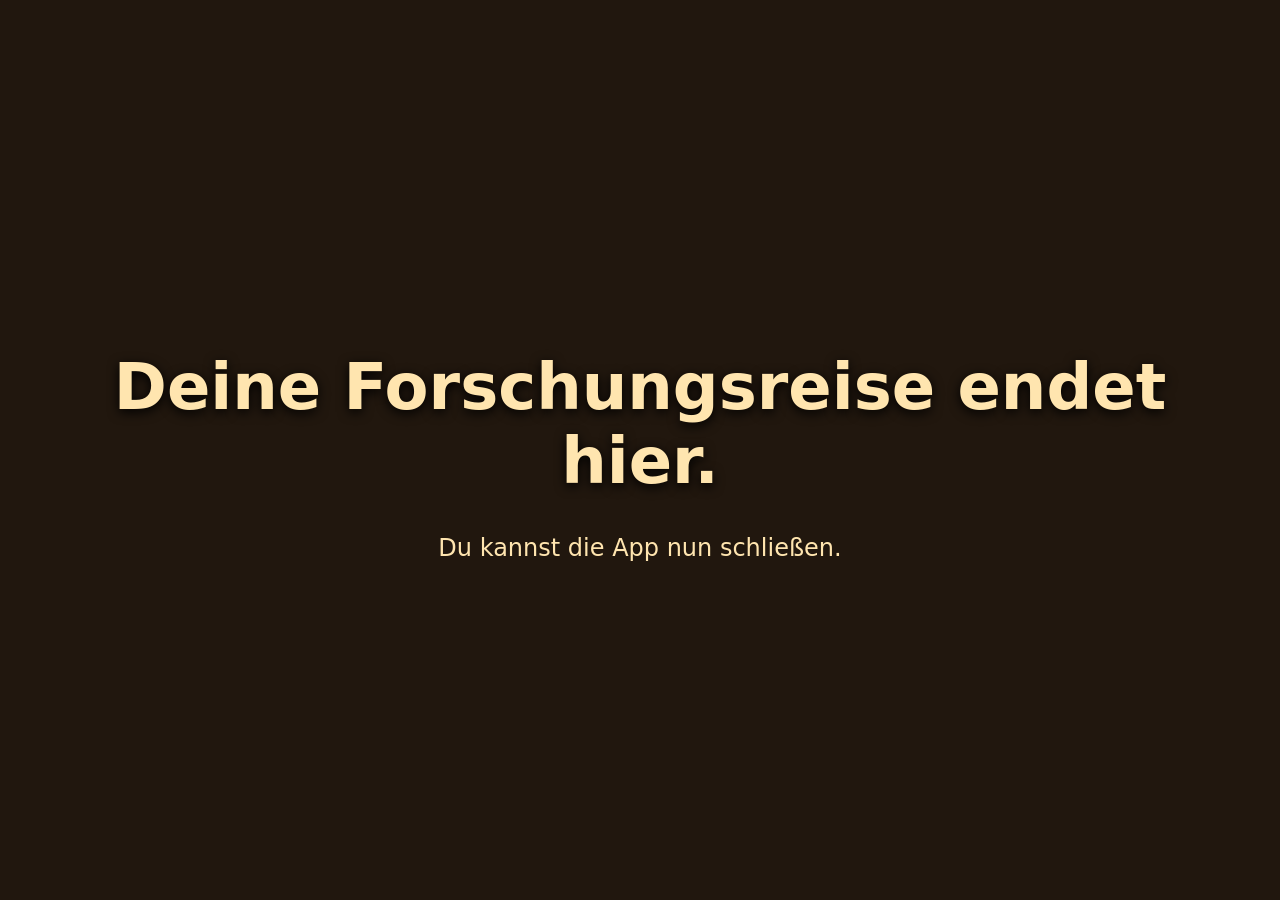
<file: zeitende.html>
<!doctype html>
<html lang="de"><head><meta charset="utf-8"><meta name="viewport" content="width=device-width,initial-scale=1,viewport-fit=cover"><meta name="referrer" content="no-referrer"><title>Ägypten · Ende der Forschungsreise</title>
<style>
*{box-sizing:border-box}html,body{margin:0;width:100%;min-height:100%;background:#21170e;color:#ffe5af;font:700 22px system-ui,sans-serif}
main{min-height:100vh;min-height:100dvh;display:grid;place-items:center;text-align:center;position:relative}
[hidden]{display:none!important}h1{font-size:clamp(28px,6vw,64px);margin:0;padding:24px;text-shadow:0 3px 12px #000}
#scene{width:100%;height:100vh;height:100dvh;object-fit:contain;display:block;background:#21170e}
#controls{position:fixed;bottom:max(18px,env(safe-area-inset-bottom));left:0;right:0;text-align:center;padding:12px;z-index:1}
#retry{font:700 18px system-ui;min-height:52px;border-radius:14px;border:2px solid #965b17;padding:12px 22px;background:#ffe0a1;color:#4b2a10;cursor:pointer;touch-action:manipulation}
#notice{font-size:15px;background:#21170e;padding:8px;margin:4px auto;width:fit-content;border-radius:8px}
#finish p{font-weight:400;font-size:clamp(17px,3vw,24px);padding:12px;margin:0}
</style></head><body><main>
<h1 id="warning">Die Zeit wird knapp...</h1>
<img id="scene" alt="" hidden>
<div id="controls" hidden><p id="notice" role="status"></p><button type="button" id="retry">Stimme anhören</button></div>
<section id="finish" hidden><h1>Deine Forschungsreise endet hier.</h1><p>Du kannst die App nun schließen.</p></section>
<audio id="voice" preload="auto"></audio>
</main><script>
(function(){
'use strict';
const KEY='aegypten-time-limit-v1', $=id=>document.getElementById(id);
const preview=new URLSearchParams(location.search).get('vorschau')==='1';
const warning=$('warning'), scene=$('scene'), voice=$('voice'), controls=$('controls'), retry=$('retry'), notice=$('notice'), final=$('finish');
const descriptions=['Der Junge steht besorgt vor dem Steinhaufen.','Der Junge entdeckt den geheimen Tunnel.','Der Junge steht wieder im Freien vor der Grabkammer.'];
let state=null,index=0,finished=false,pending=null,mode='audio';
try{state=JSON.parse(sessionStorage.getItem(KEY)||'null')}catch(e){}
function stop(){clearTimeout(pending);voice.pause();voice.removeAttribute('src');voice.load()}
function complete(){
  finished=true;stop();warning.hidden=true;scene.hidden=true;controls.hidden=true;final.hidden=false;
  if(!preview&&state&&state.phase==='expired'){state.phase='ended';try{sessionStorage.setItem(KEY,JSON.stringify(state))}catch(e){}}
  // Normal Safari tabs cannot be closed by script. This final screen is always available.
  if(!preview&&window.opener){try{window.close()}catch(e){}}
}
function showRetry(text,kind){mode=kind;notice.textContent=text;retry.textContent=kind==='image'?'Bild erneut laden':'Stimme anhören';controls.hidden=false}
function play(){
  if(finished)return;
  controls.hidden=true;
  try{const p=voice.play();if(p&&p.catch)p.catch(e=>{if(!finished)showRetry(e.name==='NotAllowedError'?'Tippe hier, um die Stimme abzuspielen.':'Die Aufnahme konnte nicht abgespielt werden. Bitte versuche es erneut.','audio')})}
  catch(e){showRetry('Bitte tippe, um die Stimme abzuspielen.','audio')}
}
function show(n){
  if(finished)return;
  clearTimeout(pending);index=n;controls.hidden=true;warning.hidden=true;
  voice.pause();voice.src='zeitende-audio'+n+'.mp3';voice.load();
  scene.hidden=true;scene.alt=descriptions[n-1];
  scene.onload=()=>{if(finished||index!==n)return;scene.hidden=false;pending=setTimeout(play,2000)};
  scene.onerror=()=>{if(!finished)showRetry('Das Bild konnte nicht geladen werden. Bitte prüfe die Verbindung.','image')};
  scene.src='zeitende-bild'+n+'.webp';
}
voice.addEventListener('ended',()=>{if(finished)return;if(index===3)complete();else pending=setTimeout(()=>show(index+1),1000)});
voice.addEventListener('error',()=>{if(!finished&&index)showRetry('Die Audiodatei konnte nicht geladen werden. Bitte versuche es erneut.','audio')});
retry.addEventListener('click',()=>{if(mode==='image'){show(index);return}if(voice.error){voice.load()}play()});
if(!preview&&(!state||state.phase!=='expired')){complete();return}
[1,2,3].forEach(n=>{const image=new Image();image.src='zeitende-bild'+n+'.webp'});
pending=setTimeout(()=>show(1),3000);
})();
</script></body></html>
</file>
